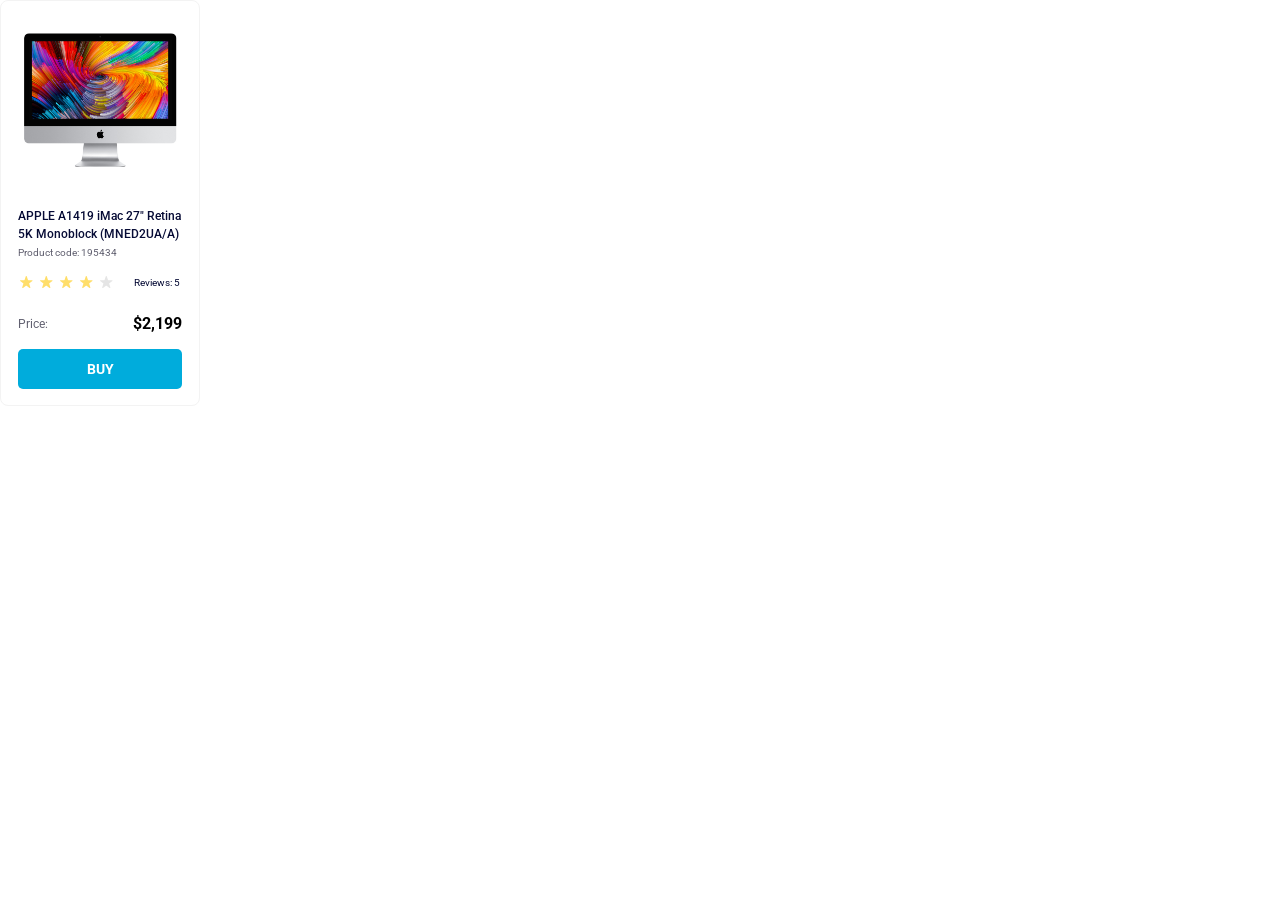
<file: index.html>
<!doctype html><html lang="en"><head><meta charset="utf-8"><meta name="viewport" content="width=device-width, initial-scale=1.0"><title>Product cards</title><link rel="stylesheet" href="index.5f70c20d.css"><link href="https://fonts.googleapis.com/css2?family=Roboto:wght@400;700&display=swap" rel="stylesheet"></head><body> <div class="card" data-qa="card"> <div class="card__image-container"> <img src="imac.202c52ff.jpeg" alt="Product Image" class="card__image"> </div> <div class="card__content"> <div class="card__title"> APPLE A1419 iMac 27" Retina <br> 5K Monoblock (MNED2UA/A) </div> <div class="card__code">Product code: 195434</div> <div class="card__review"> <div class="card__stars"> <div class="stars stars--4"> <div class="stars__star"></div> <div class="stars__star"></div> <div class="stars__star"></div> <div class="stars__star"></div> <div class="stars__star"></div> </div> </div> <div class="card__review-count">Reviews: 5</div> </div> <div class="card__price"> <div class="card__price-label">Price:</div> <div class="card__price-current">$2,199</div> </div> <button class="card__button" data-qa="hover"> BUY </button> </div> </div> </body></html>
</file>
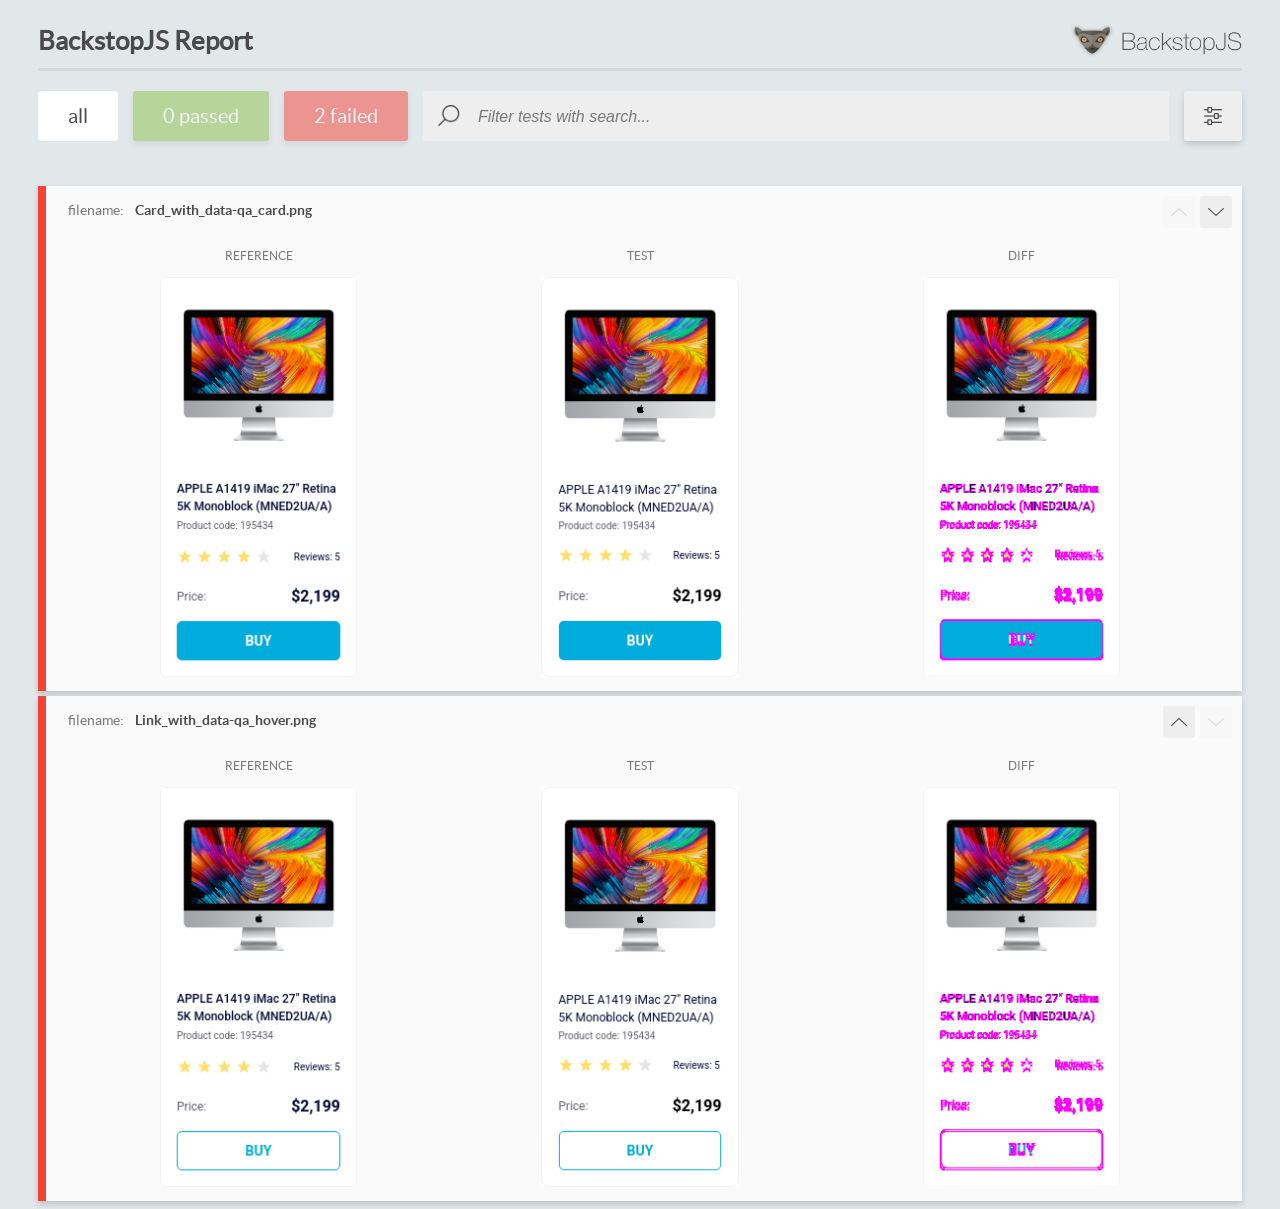
<file: report/html_report/index.html>
<!DOCTYPE html>
<html>
  <head>
    <meta charset="utf-8">
    <!-- Disable Cache -->
    <meta http-equiv="Cache-Control" content="no-cache, no-store, must-revalidate">
    <meta http-equiv="Pragma" content="no-cache">
    <meta http-equiv="Expires" content="0">

    <title>BackstopJS Report</title>

    <style>
      @font-face {
          font-family: 'latoregular';
          src: url('./assets/fonts/lato-regular-webfont.woff2') format('woff2'),
              url('./assets/fonts/lato-regular-webfont.woff') format('woff');
          font-weight: 400;
          font-style: normal;
      }
      @font-face {
          font-family: 'latobold';
          src: url('./assets/fonts/lato-bold-webfont.woff2') format('woff2'),
              url('./assets/fonts/lato-bold-webfont.woff') format('woff');
          font-weight: 700;
          font-style: normal;
      }

      .ReactModal__Body--open {
          overflow: hidden;
      }
      .ReactModal__Body--open .header {
        display: none;
      }

    </style>
  </head>
  <body style="background-color: #E2E7EA">
    <div id="root">

    </div>
    <script>
      function report (report) { // eslint-disable-line no-unused-vars
        window.tests = report;
      }
    </script>
    <script src="config.js"></script>
    <script src="index_bundle.js"></script>
  </body>
</html>
</file>
<file: index.5f70c20d.css>
body{margin:0;font-family:Roboto,sans-serif}.card{box-sizing:border-box;border:1px solid #f3f3f3;border-radius:8px;flex-direction:column;align-items:center;width:200px;display:flex;overflow:hidden}.card__image-container{margin-top:32px;margin-bottom:36px}.card__image{object-fit:cover;width:160px;height:134px}.card__title{color:#060b35;font-size:12px;font-weight:500;line-height:18px}.card__code{color:#616070;margin-top:4px;margin-bottom:8px;font-size:10px}.card__review{align-items:center;gap:20px;margin-top:16px;margin-bottom:24px;display:flex}.card__review-count{color:#060b35;font-size:10px}.card__price{align-items:center;gap:85px;margin-top:24px;margin-bottom:16px;font-size:16px;display:flex}.card__price-label{color:#616070;font-size:12px;font-weight:400}.card__price-current{font-weight:700}.card__button{color:#fff;cursor:pointer;background-color:#00acdc;border:none;border-radius:5px;align-items:center;width:100%;height:40px;margin-top:auto;margin-bottom:16px;font-family:Roboto,sans-serif;font-size:14px;font-weight:700;line-height:16px}.card__button:hover{color:#00acdc;background-color:#fff;border:1px solid #00acdc}.stars{align-items:center;gap:4px;display:flex}.stars__star{background-image:url(star.822d561e.svg);background-position:50%;background-repeat:no-repeat;width:16px;height:16px}.stars--4 .stars__star:nth-child(-n+4){background-image:url(star-active.edda4c43.svg)}
/*# sourceMappingURL=index.5f70c20d.css.map */
</file>
